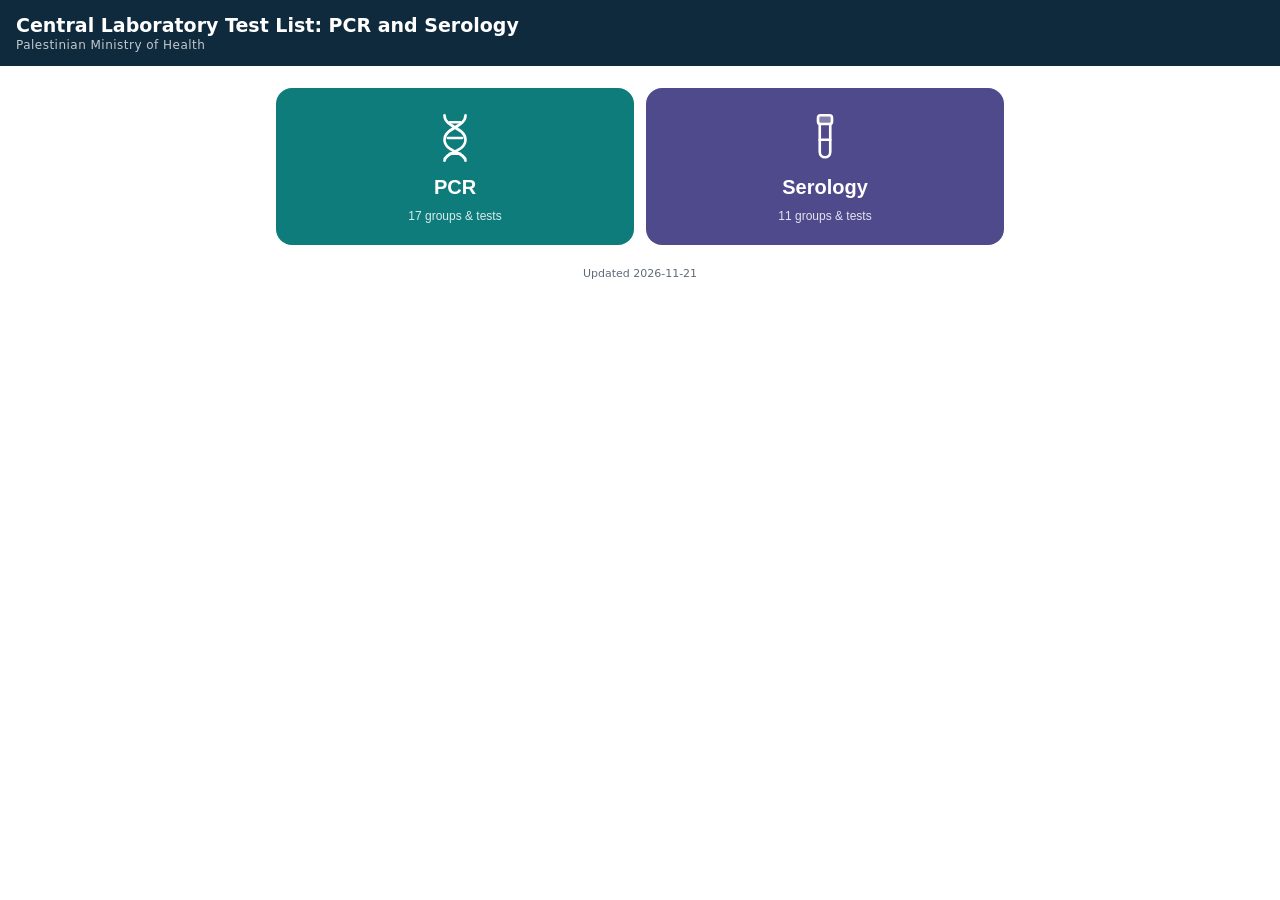
<file: index.html>
<!DOCTYPE html>
<html lang="en"><head><meta charset="utf-8"><meta name="viewport" content="width=device-width,initial-scale=1">
<title>Central Laboratory Test List: PCR and Serology</title><link rel="stylesheet" href="style.css"></head><body>
<header><h1 id="ttl">Central Laboratory Test List: PCR and Serology</h1><p id="sub"></p></header>
<main id="app"><div class="empty">Loading…</div></main>
<script>
var D=null;
function esc(s){return String(s==null?'':s).replace(/[&<>"]/g,function(c){return{'&':'&amp;','<':'&lt;','>':'&gt;','"':'&quot;'}[c]})}
var TUBE='<svg viewBox="0 0 64 64" fill="none" stroke="#fff" stroke-width="3" stroke-linecap="round"><rect x="24" y="6" width="16" height="10" rx="3" fill="#fff" fill-opacity=".3"/><path d="M26 16v32a6 6 0 0 0 12 0V16"/><path d="M26 34h12" /></svg>';
var DNA='<svg viewBox="0 0 64 64" fill="none" stroke="#fff" stroke-width="3" stroke-linecap="round"><path d="M20 6c0 14 24 14 24 28S20 48 20 58M44 6c0 14-24 14-24 28S44 48 44 58"/><path d="M26 14h12M24 32h16M26 50h12"/></svg>';
function load(){
  fetch('data.json?'+Date.now()).then(function(r){if(!r.ok)throw 0;return r.json()}).then(function(d){D=d;
    document.getElementById('ttl').textContent=d.title||'';document.getElementById('sub').textContent=d.subtitle||'';
    route();}).catch(function(){document.getElementById('app').innerHTML='<div class="empty">Could not load the test list. Check your connection and refresh.</div>'});
}
function route(){
  if(!D)return;var h=(location.hash||'').replace('#','');var p=h.split('/');var app=document.getElementById('app');
  if(p[0]&&D.lists[p[0]]){var L=D.lists[p[0]];
    if(p[1]){var it=L.items.filter(function(x){return x.id===p[1]})[0];if(it){app.innerHTML=detail(p[0],L,it);window.scrollTo(0,0);return}}
    app.innerHTML=list(p[0],L);window.scrollTo(0,0);return}
  app.innerHTML='<div class="big"><button class="bigbtn pcr" onclick="location.hash=\'pcr\'">'+DNA+'PCR<small>'+D.lists.pcr.items.length+' groups &amp; tests</small></button>'+
   '<button class="bigbtn ser" onclick="location.hash=\'serology\'">'+TUBE+'Serology<small>'+D.lists.serology.items.length+' groups &amp; tests</small></button></div>'+
   '<div class="foot">Updated '+esc(D.updated||'')+'</div>';
}
function list(k,L){
  var t='<div class="'+(k==='serology'?'ser-theme':'')+'"><div class="bar"><button class="back" onclick="location.hash=\'\'">‹ Back</button><h2>'+esc(L.title)+'</h2></div>'+
   '<input class="search" id="q" placeholder="Search test or pathogen" oninput="filt()"><div class="grid" id="g">';
  L.items.forEach(function(it){var ic=it.icon||(it.tests[0]&&it.tests[0].specimens[0]&&it.tests[0].specimens[0].icon)||'serum';
    var names=it.tests.map(function(x){return x.name}).join(' ');
    t+='<button class="tile" data-s="'+esc((it.name+' '+it.summary+' '+names).toLowerCase())+'" onclick="location.hash=\''+k+'/'+it.id+'\'">'+(it.kind==='panel'?'<span class="badge">PANEL</span>':'')+
     '<img src="icons/'+esc(ic)+'.png" alt=""><b>'+esc(it.name)+'</b>'+(it.summary?'<span>'+esc(it.summary)+'</span>':'')+'</button>';});
  return t+'</div><div class="foot">Updated '+esc(D.updated||'')+'</div></div>';
}
function filt(){var q=document.getElementById('q').value.toLowerCase().trim();document.querySelectorAll('#g .tile').forEach(function(e){e.style.display=(!q||e.getAttribute('data-s').indexOf(q)>-1)?'':'none'})}
function storage(s){if(!s.first72&&!s.after72)return'';return'<div class="store"><i>First 72 h:</i> '+esc(s.first72)+'<br><i>Then:</i> '+esc(s.after72)+'</div>'}
function detail(k,L,it){
  var t='<div class="'+(k==='serology'?'ser-theme':'')+'"><div class="bar"><button class="back" onclick="location.hash=\''+k+'\'">‹ Back</button><h2>'+esc(it.name)+'</h2></div>';
  it.tests.forEach(function(x){
    t+='<div class="card">'+(it.tests.length>1||it.kind==='panel'?'<h3>'+esc(x.name)+'</h3>':'')+
     '<div class="sec"><div class="lab">SPECIMEN · CONTAINER · STORAGE</div>';
    x.specimens.forEach(function(s){t+='<div class="spec"><img src="icons/'+esc(s.icon)+'.png" alt=""><div class="t"><b>'+esc(s.specimen)+'</b><span>'+esc(s.container)+'</span>'+storage(s)+'</div></div>'});
    t+='</div><div class="sec"><div class="lab">OPTIMAL TIMING</div>'+esc(x.timing)+'</div>';
    if(x.notes)t+='<div class="sec"><div class="note">'+esc(x.notes)+'</div></div>';
    t+='</div>';});
  return t+'<div class="foot">Updated '+esc(D.updated||'')+'</div></div>';
}
window.addEventListener('hashchange',route);load();
</script></body></html>
</file>
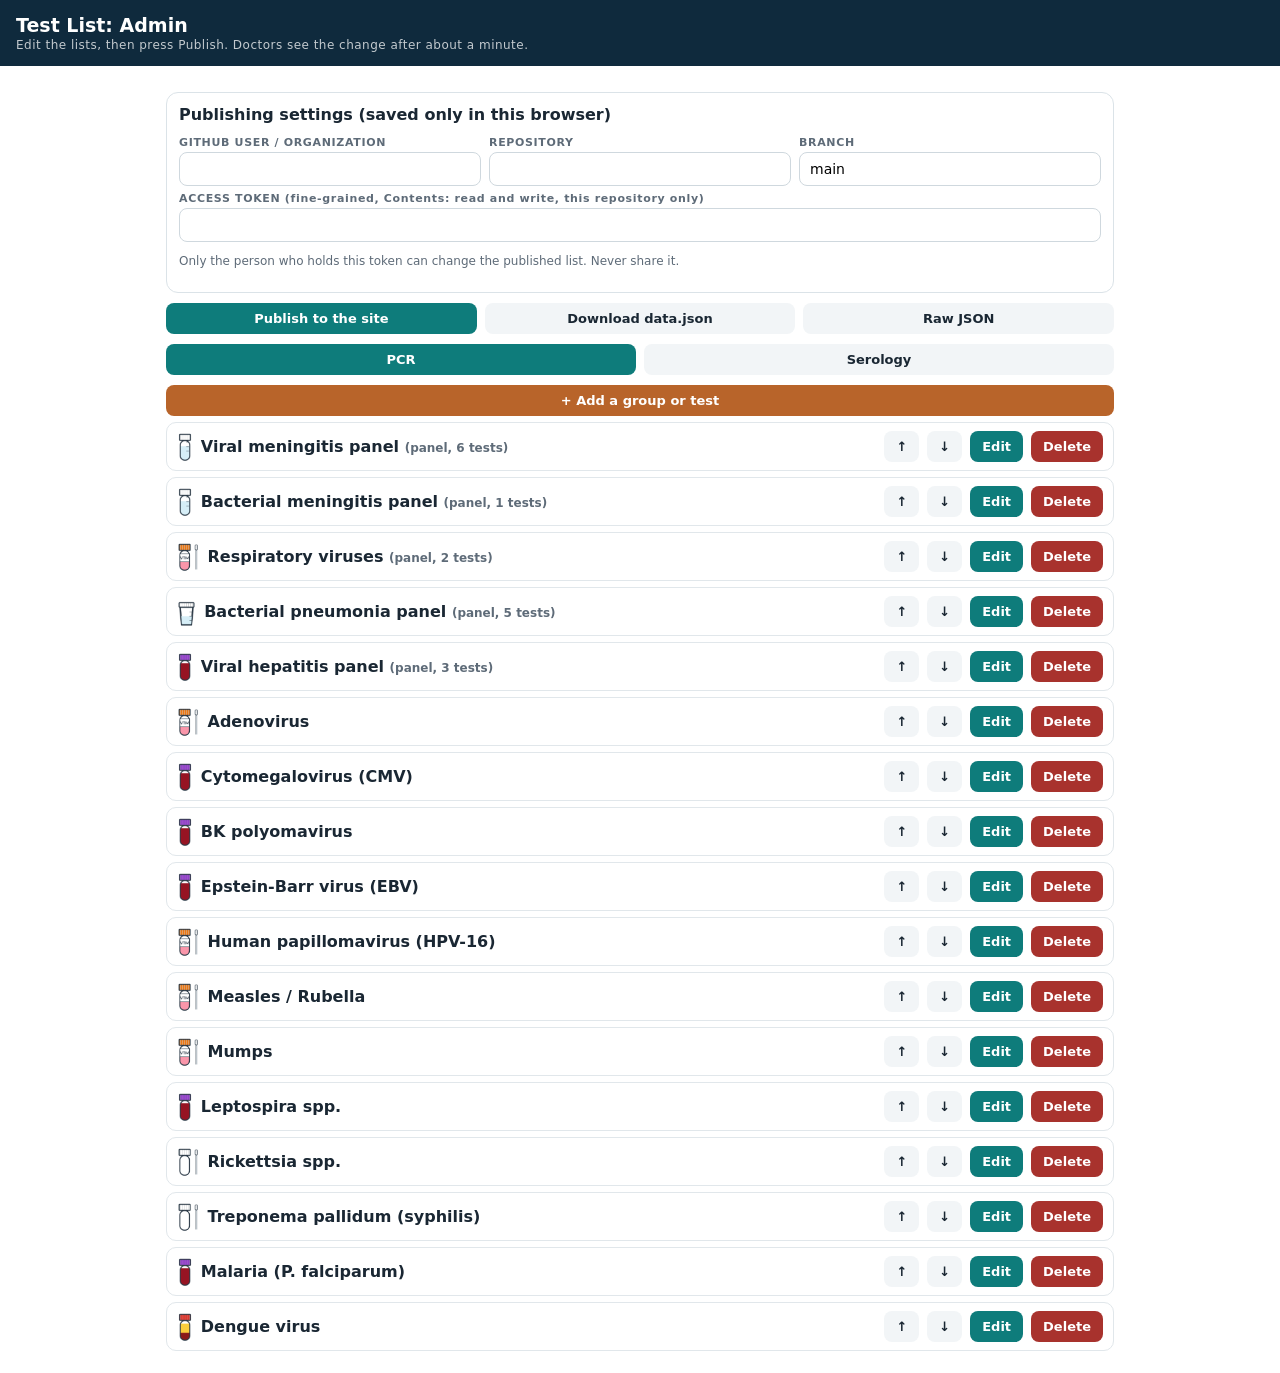
<file: admin.html>
<!DOCTYPE html>
<html lang="en"><head><meta charset="utf-8"><meta name="viewport" content="width=device-width,initial-scale=1">
<title>Test List Admin</title><link rel="stylesheet" href="style.css">
<style>
main{max-width:980px}.row{display:flex;flex-wrap:wrap;gap:8px;margin:6px 0}.row>*{flex:1 1 180px}
label{display:block;font-size:11px;font-weight:800;letter-spacing:.06em;color:var(--mut);margin:6px 0 3px}
input,select,textarea{width:100%;padding:8px 10px;border:1.5px solid #cfd8de;border-radius:8px;font:inherit;font-size:14px}textarea{min-height:60px}
button.b{border:0;border-radius:8px;padding:8px 12px;font:inherit;font-size:13px;font-weight:700;cursor:pointer;background:var(--teal);color:#fff}
button.g{background:var(--grey);color:var(--ink)}button.r{background:#a8322d}button.o{background:var(--orange)}
.box{border:1.5px solid #dbe3e8;border-radius:12px;padding:12px;margin:10px 0;background:#fff}.box.in{background:var(--grey)}
.li{display:flex;align-items:center;gap:8px;padding:8px 10px;border:1px solid #e1e7eb;border-radius:10px;margin:6px 0}.li b{flex:1}
.li img{height:30px}.tabs{display:flex;gap:8px;margin:10px 0}.tabs button{flex:1}.tabs .on{outline:3px solid var(--navy)}
#msg{position:sticky;top:0;z-index:5;padding:8px 12px;border-radius:8px;margin:8px 0;font-size:14px;display:none}
.ok{background:#d9f2e3;color:#14532d}.er{background:#fde2e0;color:#7a1f1a}
.sm{font-size:12px;color:var(--mut)}
</style></head><body>
<header><h1>Test List: Admin</h1><p>Edit the lists, then press Publish. Doctors see the change after about a minute.</p></header>
<main>
<div id="msg"></div>
<div class="box" id="pubbox">
 <b>Publishing settings (saved only in this browser)</b>
 <div class="row"><div><label>GITHUB USER / ORGANIZATION</label><input id="gh_owner"></div><div><label>REPOSITORY</label><input id="gh_repo"></div>
 <div><label>BRANCH</label><input id="gh_branch" value="main"></div></div>
 <label>ACCESS TOKEN (fine-grained, Contents: read and write, this repository only)</label><input id="gh_token" type="password" autocomplete="off">
 <p class="sm">Only the person who holds this token can change the published list. Never share it.</p>
</div>
<div class="row"><button class="b" onclick="publish()">Publish to the site</button><button class="b g" onclick="downloadJSON()">Download data.json</button>
<button class="b g" onclick="toggleRaw()">Raw JSON</button></div>
<div id="raw" style="display:none" class="box"><textarea id="rawta" style="min-height:260px;font-family:monospace;font-size:12px"></textarea><div class="row"><button class="b" onclick="applyRaw()">Apply JSON</button></div></div>
<div class="tabs"><button class="b" id="t_pcr" onclick="tab('pcr')">PCR</button><button class="b" id="t_serology" onclick="tab('serology')">Serology</button></div>
<div id="view"></div>
</main>
<script>
var D=null,cur='pcr',ed=null;
var ICONS=['csf','serum','edta','cup','vtm','dryswab','kit'];
var ICN={csf:'CSF / sterile tube',serum:'Plain tube (serum)',edta:'EDTA tube',cup:'Sterile container',vtm:'Swab in VTM',dryswab:'Dry swab tube',kit:'Kit buffer tube'};
var PRESETS={std:['2–8 °C, up to 72 h','−70 °C, or −20 °C up to ~10 days'],csf:['2–8 °C, up to 48 h only','−70 °C, or −20 °C up to ~10 days'],wb:['2–8 °C, up to 72 h','Do NOT freeze; extract, store extract at −70 °C'],kit:['Room temperature; test at once','Not applicable']};
function esc(s){return String(s==null?'':s).replace(/[&<>"]/g,function(c){return{'&':'&amp;','<':'&lt;','>':'&gt;','"':'&quot;'}[c]})}
function msg(t,ok){var m=document.getElementById('msg');m.textContent=t;m.className=ok?'ok':'er';m.style.display='block';if(ok)setTimeout(function(){m.style.display='none'},6000)}
function load(){['owner','repo','branch','token'].forEach(function(k){try{var v=localStorage.getItem('gh_'+k);if(v)document.getElementById('gh_'+k).value=v}catch(e){}});
 fetch('data.json?'+Date.now()).then(function(r){return r.json()}).then(function(d){D=d;render()}).catch(function(){msg('Could not load data.json',false)})}
function tab(t){cur=t;ed=null;render()}
function slug(s){return s.toLowerCase().replace(/[^a-z0-9]+/g,'-').replace(/^-|-$/g,'')||('item-'+Date.now())}
function render(){['pcr','serology'].forEach(function(k){document.getElementById('t_'+k).className='b'+(k===cur?'':' g')});
 var v=document.getElementById('view');var L=D.lists[cur];
 if(ed!==null){v.innerHTML=editor(L.items[ed]);return}
 var h='<div class="row"><button class="b o" onclick="addItem()">+ Add a group or test</button></div>';
 L.items.forEach(function(it,i){var ic=it.icon||'serum';h+='<div class="li"><img src="icons/'+esc(ic)+'.png"><b>'+esc(it.name)+(it.kind==='panel'?' <span class="sm">(panel, '+it.tests.length+' tests)</span>':'')+'</b>'+
  '<button class="b g" onclick="mv('+i+',-1)">↑</button><button class="b g" onclick="mv('+i+',1)">↓</button><button class="b" onclick="edit('+i+')">Edit</button><button class="b r" onclick="delItem('+i+')">Delete</button></div>'});
 v.innerHTML=h}
function mv(i,d){var a=D.lists[cur].items;var j=i+d;if(j<0||j>=a.length)return;var t=a[i];a[i]=a[j];a[j]=t;render()}
function delItem(i){var a=D.lists[cur].items;if(confirm('Delete "'+a[i].name+'"?')){a.splice(i,1);render()}}
function edit(i){ed=i;render()}
function addItem(){D.lists[cur].items.push({id:'new-'+Date.now(),name:'New test',kind:'test',icon:'serum',summary:'',tests:[{name:'New test',timing:'',notes:'',specimens:[{specimen:'',container:'',icon:'serum',first72:PRESETS.std[0],after72:PRESETS.std[1]}]}]});ed=D.lists[cur].items.length-1;render()}
function opts(arr,sel,lab){return arr.map(function(k){return'<option value="'+k+'"'+(k===sel?' selected':'')+'>'+esc(lab?lab[k]:k)+'</option>'}).join('')}
function editor(it){
 var h='<div class="row"><button class="b g" onclick="ed=null;render()">‹ Back to the list</button></div><div class="box"><b>Group or test</b>'+
 '<div class="row"><div><label>NAME (shown on the tile)</label><input value="'+esc(it.name)+'" oninput="ITEM().name=this.value"></div>'+
 '<div><label>TYPE</label><select onchange="ITEM().kind=this.value">'+opts(['test','panel'],it.kind)+'</select></div>'+
 '<div><label>TILE ICON</label><select onchange="ITEM().icon=this.value">'+opts(ICONS,it.icon,ICN)+'</select></div></div>'+
 '<label>SHORT LINE UNDER THE NAME (optional)</label><input value="'+esc(it.summary)+'" oninput="ITEM().summary=this.value"></div>';
 it.tests.forEach(function(t,ti){
  h+='<div class="box in"><div class="row"><b style="flex:3">Test '+(ti+1)+'</b><button class="b g" onclick="mvT('+ti+',-1)">↑</button><button class="b g" onclick="mvT('+ti+',1)">↓</button><button class="b r" onclick="delT('+ti+')">Delete test</button></div>'+
  '<label>TEST NAME</label><input value="'+esc(t.name)+'" oninput="T('+ti+').name=this.value">'+
  '<label>OPTIMAL TIMING</label><textarea oninput="T('+ti+').timing=this.value">'+esc(t.timing)+'</textarea>'+
  '<label>NOTES (optional)</label><textarea oninput="T('+ti+').notes=this.value">'+esc(t.notes)+'</textarea>';
  t.specimens.forEach(function(s,si){
   h+='<div class="box"><div class="row"><b style="flex:3">Specimen '+(si+1)+'</b><button class="b g" onclick="mvS('+ti+','+si+',-1)">↑</button><button class="b g" onclick="mvS('+ti+','+si+',1)">↓</button><button class="b r" onclick="delS('+ti+','+si+')">Delete</button></div>'+
   '<div class="row"><div><label>SPECIMEN</label><input value="'+esc(s.specimen)+'" oninput="S('+ti+','+si+').specimen=this.value"></div>'+
   '<div><label>CONTAINER</label><input value="'+esc(s.container)+'" oninput="S('+ti+','+si+').container=this.value"></div>'+
   '<div><label>CONTAINER ICON</label><select onchange="S('+ti+','+si+').icon=this.value">'+opts(ICONS,s.icon,ICN)+'</select></div></div>'+
   '<div class="row"><div><label>STORAGE PRESET</label><select onchange="preset('+ti+','+si+',this.value)"><option value="">Choose to fill the two fields…</option><option value="std">Standard (serum, plasma, urine, swab, BAL)</option><option value="csf">CSF</option><option value="wb">Whole blood (do not freeze)</option><option value="kit">Rapid kit</option></select></div>'+
   '<div><label>FIRST 72 HOURS</label><input id="f_'+ti+'_'+si+'" value="'+esc(s.first72)+'" oninput="S('+ti+','+si+').first72=this.value"></div>'+
   '<div><label>AFTER THAT</label><input id="a_'+ti+'_'+si+'" value="'+esc(s.after72)+'" oninput="S('+ti+','+si+').after72=this.value"></div></div></div>'});
  h+='<div class="row"><button class="b g" onclick="addS('+ti+')">+ Add a specimen</button></div></div>'});
 return h+'<div class="row"><button class="b o" onclick="addT()">+ Add a test to this group</button></div>'}
function ITEM(){return D.lists[cur].items[ed]}function T(i){return ITEM().tests[i]}function S(i,j){return T(i).specimens[j]}
function preset(ti,si,k){if(!k)return;S(ti,si).first72=PRESETS[k][0];S(ti,si).after72=PRESETS[k][1];document.getElementById('f_'+ti+'_'+si).value=PRESETS[k][0];document.getElementById('a_'+ti+'_'+si).value=PRESETS[k][1]}
function addS(ti){T(ti).specimens.push({specimen:'',container:'',icon:'serum',first72:PRESETS.std[0],after72:PRESETS.std[1]});render()}
function delS(ti,si){if(confirm('Delete this specimen?')){T(ti).specimens.splice(si,1);render()}}
function mvS(ti,si,d){var a=T(ti).specimens,j=si+d;if(j<0||j>=a.length)return;var t=a[si];a[si]=a[j];a[j]=t;render()}
function addT(){ITEM().tests.push({name:'New test',timing:'',notes:'',specimens:[{specimen:'',container:'',icon:'serum',first72:PRESETS.std[0],after72:PRESETS.std[1]}]});render()}
function delT(i){if(confirm('Delete this test?')){ITEM().tests.splice(i,1);render()}}
function mvT(i,d){var a=ITEM().tests,j=i+d;if(j<0||j>=a.length)return;var t=a[i];a[i]=a[j];a[j]=t;render()}
function clean(){D.lists.pcr.items.concat(D.lists.serology.items).forEach(function(it){if(!it.id||/^new-/.test(it.id))it.id=slug(it.name)});
 ['pcr','serology'].forEach(function(k){var seen={};D.lists[k].items.forEach(function(it){var b=it.id,n=2;while(seen[it.id]){it.id=b+'-'+n++}seen[it.id]=1})});
 D.updated=new Date().toISOString().slice(0,10)}
function json(){clean();return JSON.stringify(D,null,1)}
function toggleRaw(){var r=document.getElementById('raw');r.style.display=r.style.display==='none'?'block':'none';document.getElementById('rawta').value=json()}
function applyRaw(){try{D=JSON.parse(document.getElementById('rawta').value);ed=null;render();msg('JSON applied (not yet published).',true)}catch(e){msg('Invalid JSON: '+e.message,false)}}
function downloadJSON(){var s=json();var a=document.createElement('a');a.href=URL.createObjectURL(new Blob([s],{type:'application/json'}));a.download='data.json';document.body.appendChild(a);a.click();a.remove()}
function b64(s){var by=new TextEncoder().encode(s),bin='';by.forEach(function(b){bin+=String.fromCharCode(b)});return btoa(bin)}
function cfg(){var c={};['owner','repo','branch','token'].forEach(function(k){c[k]=document.getElementById('gh_'+k).value.trim();try{localStorage.setItem('gh_'+k,c[k])}catch(e){}});return c}
async function gh(c,method,path,body){var r=await fetch('https://api.github.com/repos/'+c.owner+'/'+c.repo+'/contents/'+path+(method==='GET'?'?ref='+encodeURIComponent(c.branch):''),{method:method,headers:{'Authorization':'Bearer '+c.token,'Accept':'application/vnd.github+json'},body:body?JSON.stringify(body):undefined});
 var j=await r.json().catch(function(){return{}});if(!r.ok&&!(method==='GET'&&r.status===404))throw new Error(r.status+' '+(j.message||''));return{status:r.status,j:j}}
async function publish(){var c=cfg();if(!c.owner||!c.repo||!c.token){msg('Fill in the GitHub user, repository and token first.',false);return}
 var s=json();try{JSON.parse(s)}catch(e){msg('Data is invalid.',false);return}
 try{msg('Publishing…',true);var cur0=await gh(c,'GET','data.json');var sha=cur0.status===200?cur0.j.sha:undefined;
  if(sha){var stamp=new Date().toISOString().replace(/[:.]/g,'-');await gh(c,'PUT','backups/data-'+stamp+'.json',{message:'Backup before update',content:cur0.j.content.replace(/\n/g,''),branch:c.branch})}
  await gh(c,'PUT','data.json',{message:'Update test list',content:b64(s),sha:sha,branch:c.branch});
  msg('Published. Doctors will see the update in about a minute. The previous version was saved in the backups folder.',true)}catch(e){msg('Publish failed: '+e.message,false)}}
load();
</script></body></html>
</file>
<file: style.css>
:root{--teal:#0E7C7B;--purple:#4F4A8C;--navy:#0F2A3D;--orange:#B8642A;--lt:#E3F1F0;--lp:#ECEBF5;--grey:#F2F5F7;--ink:#1A2733;--mut:#5E6B78}
*{box-sizing:border-box}body{margin:0;font-family:system-ui,-apple-system,"Segoe UI",Roboto,Arial,sans-serif;color:var(--ink);background:#fff;-webkit-text-size-adjust:100%}
header{background:var(--navy);color:#fff;padding:14px 16px}header h1{margin:0;font-size:19px}header p{margin:2px 0 0;font-size:12px;opacity:.75;letter-spacing:.04em}
main{max-width:760px;margin:0 auto;padding:16px}
.big{display:grid;grid-template-columns:1fr 1fr;gap:12px;margin:6px 0 18px}
.bigbtn{border:0;border-radius:16px;padding:22px 10px;color:#fff;font-size:20px;font-weight:700;cursor:pointer;display:flex;flex-direction:column;align-items:center;gap:10px}
.bigbtn small{font-size:12px;font-weight:500;opacity:.85}.bigbtn svg{width:56px;height:56px}
.pcr{background:var(--teal)}.ser{background:var(--purple)}
.bar{display:flex;align-items:center;gap:10px;margin:0 0 12px}.back{border:0;background:var(--grey);border-radius:10px;padding:9px 13px;font-size:15px;cursor:pointer;color:var(--ink)}
.bar h2{margin:0;font-size:20px}
input.search{width:100%;padding:12px 14px;border:1.5px solid #d3dbe1;border-radius:12px;font-size:16px;margin-bottom:14px}
.grid{display:grid;grid-template-columns:repeat(2,1fr);gap:10px}@media(min-width:620px){.grid{grid-template-columns:repeat(3,1fr)}}
.tile{position:relative;border:0;text-align:left;background:var(--lt);border-radius:14px;padding:12px 12px 12px;cursor:pointer;min-height:118px;display:flex;flex-direction:column;gap:6px;color:var(--ink)}
.ser-theme .tile{background:var(--lp)}
.tile img{height:46px;width:auto;align-self:flex-start}.tile b{font-size:15px;line-height:1.2}.tile span{font-size:12px;color:var(--mut);line-height:1.25}
.badge{position:absolute;top:8px;right:8px;background:var(--navy);color:#fff;font-size:10px;letter-spacing:.06em;border-radius:20px;padding:2px 8px;font-weight:700}
.card{border:1.5px solid #dbe3e8;border-radius:14px;margin:0 0 14px;overflow:hidden}
.card>h3{margin:0;padding:11px 14px;font-size:16px;color:#fff;background:var(--teal)}.ser-theme .card>h3{background:var(--purple)}
.sec{padding:10px 14px;border-top:1px solid #e8edf0}.sec:first-of-type{border-top:0}
.lab{font-size:11px;letter-spacing:.07em;font-weight:800;color:var(--mut);margin-bottom:5px}
.spec{display:flex;align-items:center;gap:12px;padding:8px 0;border-top:1px dashed #e1e7eb}.spec:first-of-type{border-top:0}
.spec img{width:62px;height:56px;object-fit:contain;flex:none}.spec .t b{display:block;font-size:15px}.spec .t span{font-size:13px;color:var(--mut)}
.store{background:var(--grey);border-radius:10px;padding:8px 10px;margin-top:6px;font-size:13px;line-height:1.45}.store i{font-style:normal;font-weight:700;color:var(--ink)}
.note{background:var(--navy);color:#fff;border-radius:10px;padding:9px 12px;font-size:13px;line-height:1.4}
.foot{text-align:center;color:var(--mut);font-size:11px;margin:22px 0 8px}.empty{color:var(--mut);padding:20px;text-align:center}
</file>
